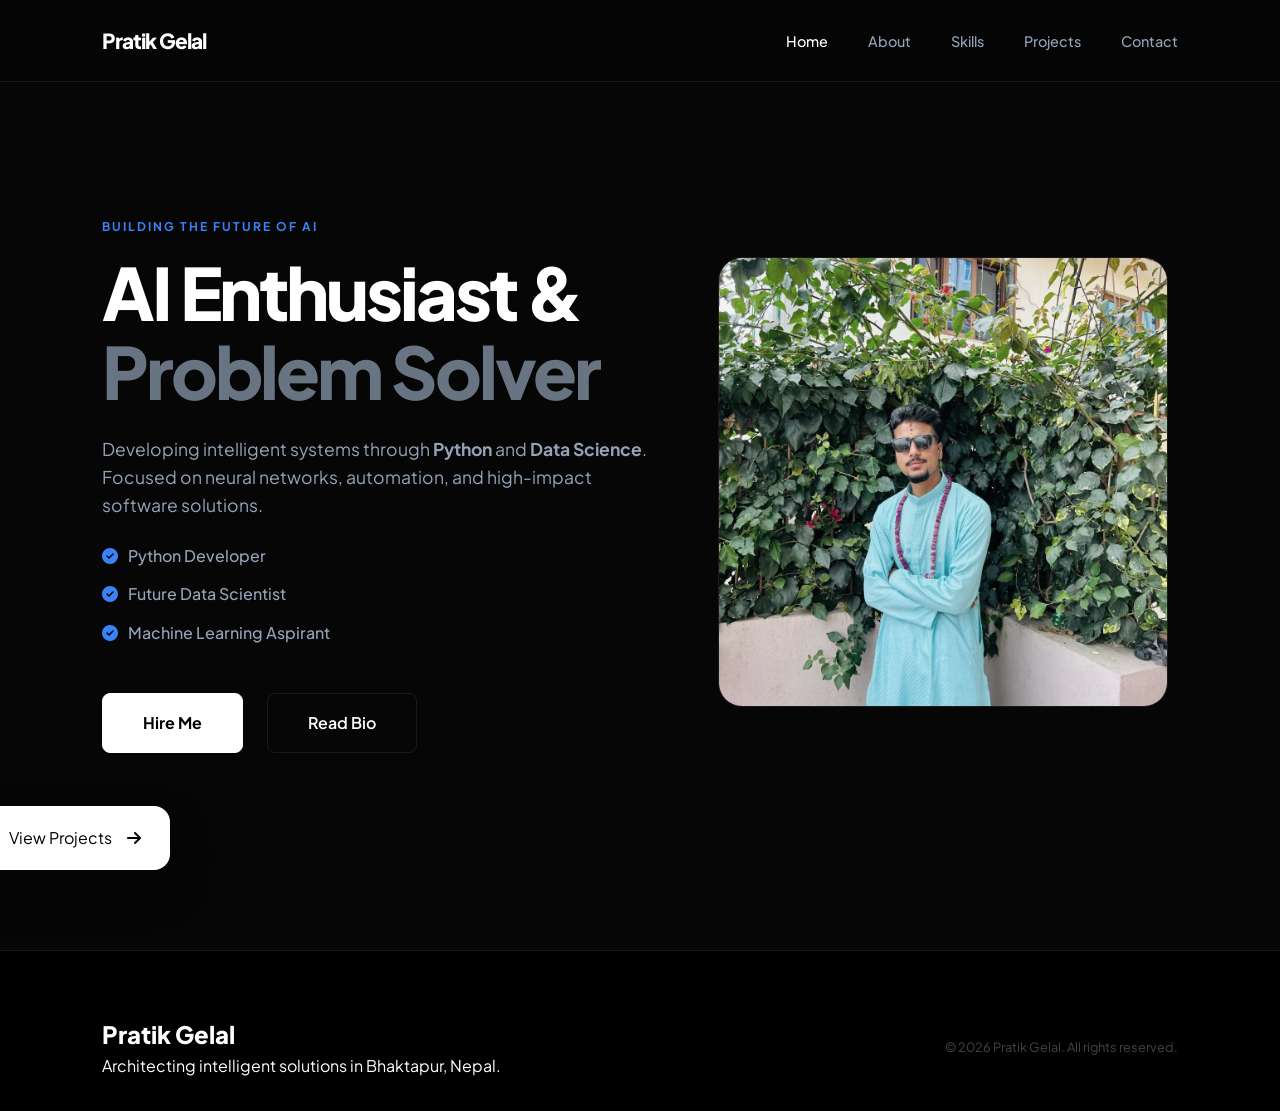
<file: index.html>
<!DOCTYPE html>
<html lang="en">

<head>
  <meta charset="UTF-8">
  <meta name="viewport" content="width=device-width, initial-scale=1.0">
  <title>Pratik Gelal | AI & Software Engineering</title>
  <link rel="stylesheet" href="design.css">
  <link rel="stylesheet" href="https://cdnjs.cloudflare.com/ajax/libs/font-awesome/6.4.0/css/all.min.css">
  <link href="https://fonts.googleapis.com/css2?family=Plus+Jakarta+Sans:wght@300;400;600;800&display=swap"
    rel="stylesheet">
</head>

<body>

  <nav class="navbar">
    <a href="index.html" class="logo">Pratik Gelal</a>
    <ul class="nav-links">
      <li><a href="index.html" class="active">Home</a></li>
      <li><a href="about.html">About</a></li>
      <li><a href="skills.html">Skills</a></li>
      <li><a href="projects.html">Projects</a></li>
      <li><a href="contact.html">Contact</a></li>
    </ul>
  </nav>

  <main class="hero-container">
    <div class="hero-text-side">
      <span class="badge">Building the Future of AI</span>
      <h1 class="main-title">AI Enthusiast & <br><span class="highlight">Problem Solver</span></h1>

      <div class="description-block">
        <p>Developing intelligent systems through <strong>Python</strong> and <strong>Data Science</strong>.
          Focused on neural networks, automation, and high-impact software solutions.</p>
      </div>

      <ul class="feature-list">
        <li><i class="fas fa-check-circle"></i> Python Developer</li>
        <li><i class="fas fa-check-circle"></i> Future Data Scientist</li>
        <li><i class="fas fa-check-circle"></i> Machine Learning Aspirant</li>
      </ul>

      <div class="button-row">
        <a href="contact.html" class="btn-primary">Hire Me</a>
        <a href="about.html" class="btn-secondary">Read Bio</a>
      </div>
    </div>

    <div class="hero-image-side">
      <div class="image-wrapper">
        <img src="photo.jpg" alt="Pratik Gelal" class="main-photo">

        <a href="projects.html" class="floating-project-btn">
          <div class="btn-inner">
            <span class="text">View Projects</span>
            <i class="fas fa-arrow-right"></i>
          </div>
        </a>
      </div>
    </div>
  </main>

  <footer class="footer">
    <div class="footer-content">
      <div class="footer-left">
        <span class="footer-logo">Pratik Gelal</span>
        <p>Architecting intelligent solutions in Bhaktapur, Nepal.</p>
      </div>
      <div class="footer-right">
        <p class="copyright">&copy; 2026 Pratik Gelal. All rights reserved.</p>
      </div>
    </div>
  </footer>

  <script src="function.js"></script>
</body>

</html>
</file>
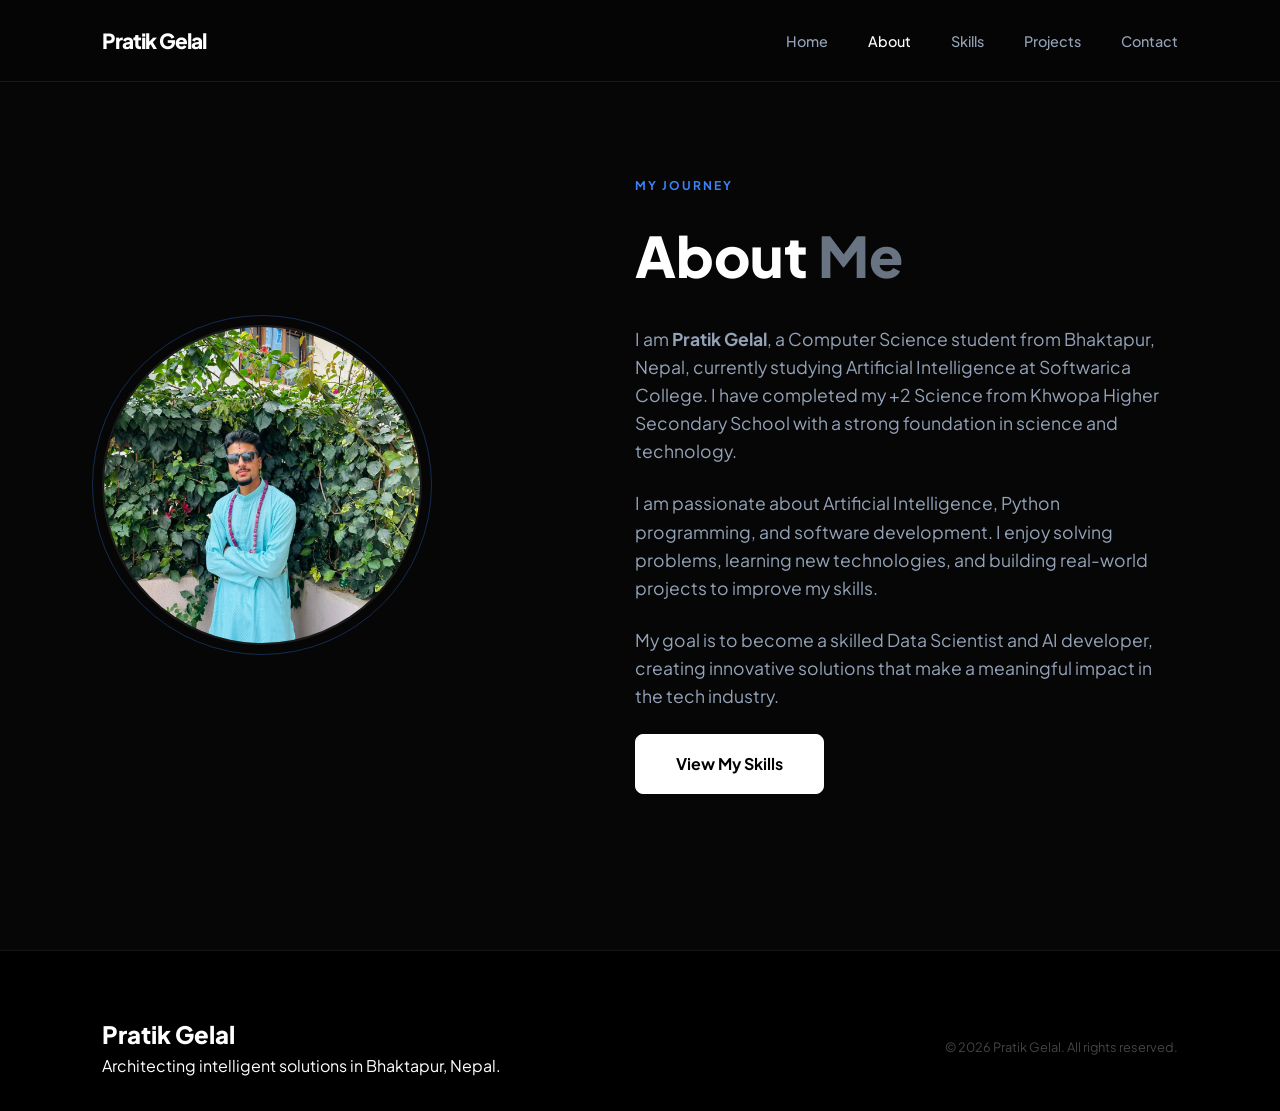
<file: about.html>
<!DOCTYPE html>
<html lang="en">

<head>
    <meta charset="UTF-8">
    <meta name="viewport" content="width=device-width, initial-scale=1.0">
    <title>About | Pratik Gelal</title>
    <link rel="stylesheet" href="design.css">
    <link rel="stylesheet" href="https://cdnjs.cloudflare.com/ajax/libs/font-awesome/6.4.0/css/all.min.css">
    <link href="https://fonts.googleapis.com/css2?family=Plus+Jakarta+Sans:wght@300;400;600;800&display=swap"
        rel="stylesheet">
</head>

<body>

    <nav class="navbar">
        <a href="index.html" class="logo">Pratik Gelal</a>
        <ul class="nav-links">
            <li><a href="index.html">Home</a></li>
            <li><a href="about.html" class="active">About</a></li>
            <li><a href="skills.html">Skills</a></li>
            <li><a href="projects.html">Projects</a></li>
            <li><a href="contact.html">Contact</a></li>
        </ul>
    </nav>

    <main class="about-container">
        <div class="about-image-side">
            <div class="image-circle-wrapper">
                <img src="photo.jpg" alt="Pratik Gelal" class="about-photo-circle">
                <div class="glow-ring"></div>
            </div>
        </div>

        <div class="about-text-side">
            <div class="bio-content">
                <span class="badge">My Journey</span>
                <h2 class="about-title">About <span class="highlight">Me</span></h2>

                <p class="bio-paragraph">
                    I am <strong>Pratik Gelal</strong>, a Computer Science student from Bhaktapur, Nepal, currently
                    studying Artificial Intelligence at Softwarica College. I have completed my +2 Science from Khwopa
                    Higher Secondary School with a strong foundation in science and technology.
                </p>

                <p class="bio-paragraph">
                    I am passionate about Artificial Intelligence, Python programming, and software development. I enjoy
                    solving problems, learning new technologies, and building real-world projects to improve my skills.
                </p>

                <p class="bio-paragraph">
                    My goal is to become a skilled Data Scientist and AI developer, creating innovative solutions that
                    make a meaningful impact in the tech industry.
                </p>

                <div class="about-cta">
                    <a href="skills.html" class="btn-primary">View My Skills</a>
                </div>
            </div>
        </div>
    </main>

    <footer class="footer">
        <div class="footer-content">
            <div class="footer-left">
                <span class="footer-logo">Pratik Gelal</span>
                <p>Architecting intelligent solutions in Bhaktapur, Nepal.</p>
            </div>
            <div class="footer-right">
                <p class="copyright">&copy; 2026 Pratik Gelal. All rights reserved.</p>
            </div>
        </div>
    </footer>

    <script src="function.js"></script>
</body>

</html>
</file>
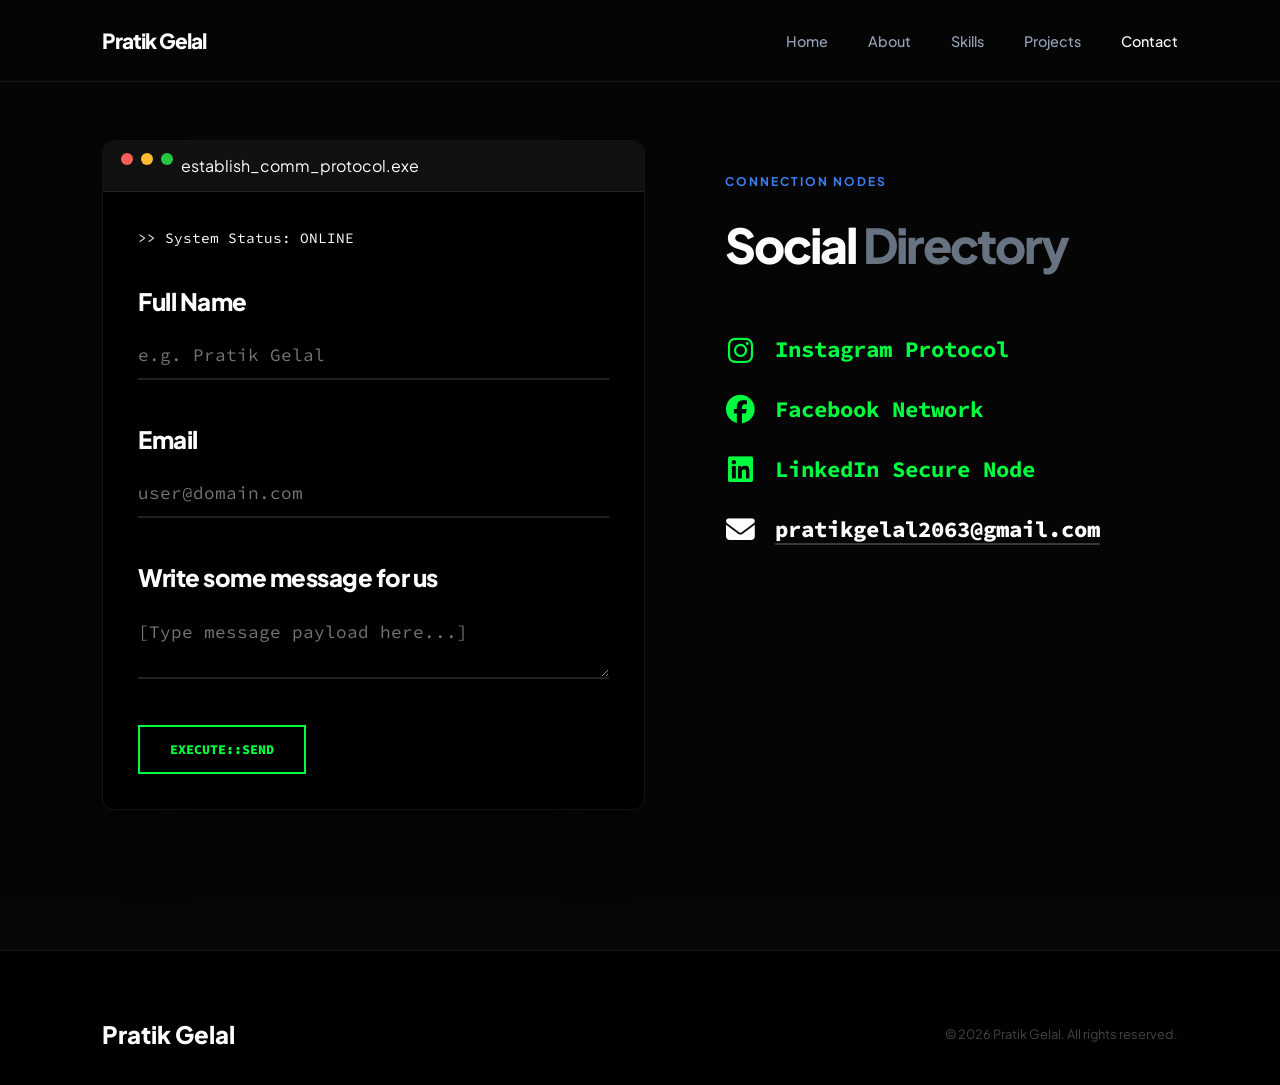
<file: contact.html>
<!DOCTYPE html>
<html lang="en">

<head>
    <meta charset="UTF-8">
    <meta name="viewport" content="width=device-width, initial-scale=1.0">
    <title>Contact | Pratik Gelal</title>
    <link rel="stylesheet" href="design.css">
    <link rel="stylesheet" href="https://cdnjs.cloudflare.com/ajax/libs/font-awesome/6.4.0/css/all.min.css">
    <link
        href="https://fonts.googleapis.com/css2?family=Plus+Jakarta+Sans:wght@400;700;800&family=Source+Code+Pro:wght@400;700;900&display=swap"
        rel="stylesheet">
</head>

<body>
    <div class="crt-overlay"></div>

    <nav class="navbar">
        <a href="index.html" class="logo">Pratik Gelal</a>
        <ul class="nav-links">
            <li><a href="index.html">Home</a></li>
            <li><a href="about.html">About</a></li>
            <li><a href="skills.html">Skills</a></li>
            <li><a href="projects.html">Projects</a></li>
            <li><a href="contact.html" class="active">Contact</a></li>
        </ul>
    </nav>

    <main class="hacker-viewport">
        <div class="contact-grid">
            <div class="terminal-section">
                <div class="terminal-header">
                    <span class="dot red"></span><span class="dot yellow"></span><span class="dot green"></span>
                    <span class="title">establish_comm_protocol.exe</span>
                </div>
                <div class="terminal-body">
                    <div class="log-line">>> System Status: <span class="accent">ONLINE</span></div>
                    <form class="hacker-form" id="contactForm">
                        <div class="form-group">
                            <label class="large-prompt">Full Name</label>
                            <input type="text" id="userName" placeholder="e.g. Pratik Gelal" required>
                        </div>
                        <div class="form-group">
                            <label class="large-prompt">Email</label>
                            <input type="email" id="userEmail" placeholder="user@domain.com" required>
                        </div>
                        <div class="form-group">
                            <label class="large-prompt">Write some message for us</label>
                            <textarea id="userMessage" placeholder="[Type message payload here...]" required></textarea>
                        </div>
                        <button type="submit" class="btn-hacker">execute::send</button>
                    </form>
                </div>
            </div>

            <div class="directory-section">
                <div class="directory-content">
                    <span class="badge">Connection Nodes</span>
                    <h2 class="directory-title">Social <span class="highlight">Directory</span></h2>
                    <div class="social-directory">
                        <div class="directory-item">
                            <i class="fab fa-instagram directory-icon"></i>
                            <a href="https://www.instagram.com/pratik_gelal/" target="_blank" class="decrypt-link"
                                data-text="Instagram Protocol">
                                <span class="decrypt-text large-text">Instagram Protocol</span>
                            </a>
                        </div>
                        <div class="directory-item">
                            <i class="fab fa-facebook directory-icon"></i>
                            <a href="https://www.facebook.com/pratik.gelal.7" target="_blank" class="decrypt-link"
                                data-text="Facebook Network">
                                <span class="decrypt-text large-text">Facebook Network</span>
                            </a>
                        </div>
                        <div class="directory-item">
                            <i class="fab fa-linkedin directory-icon"></i>
                            <a href="https://www.linkedin.com/in/pratik-gelal-9a840827a" target="_blank"
                                class="decrypt-link" data-text="LinkedIn Secure Node">
                                <span class="decrypt-text large-text">LinkedIn Secure Node</span>
                            </a>
                        </div>
                        <div class="directory-item email-node">
                            <i class="fas fa-envelope directory-icon"></i>
                            <a href="mailto:pratikgelal2063@gmail.com" class="decrypt-link"
                                data-text="pratikgelal2063@gmail.com">
                                <span class="decrypt-text large-text email-highlight">pratikgelal2063@gmail.com</span>
                            </a>
                        </div>
                    </div>
                </div>
            </div>
        </div>
    </main>

    <footer class="footer">
        <div class="footer-content">
            <span class="footer-logo">Pratik Gelal</span>
            <p class="copyright">&copy; 2026 Pratik Gelal. All rights reserved.</p>
        </div>
    </footer>

    <script src="function.js"></script>
</body>

</html>
</file>
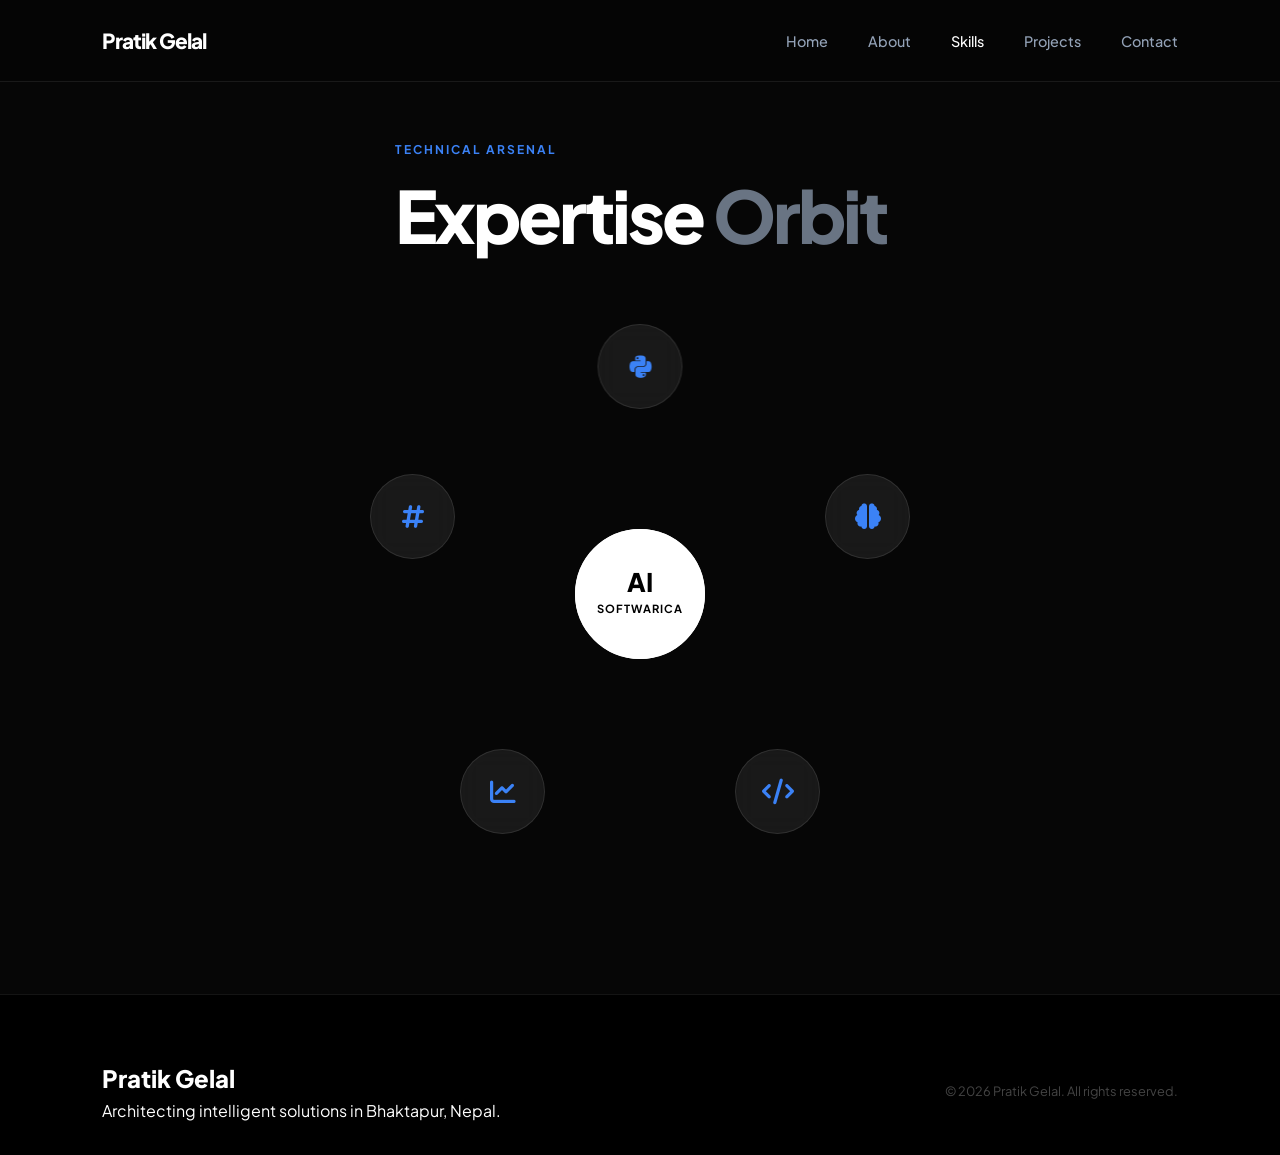
<file: skills.html>
<!DOCTYPE html>
<html lang="en">

<head>
    <meta charset="UTF-8">
    <meta name="viewport" content="width=device-width, initial-scale=1.0">
    <title>Skills | Pratik Gelal</title>
    <link rel="stylesheet" href="design.css">
    <link rel="stylesheet" href="https://cdnjs.cloudflare.com/ajax/libs/font-awesome/6.4.0/css/all.min.css">
    <link href="https://fonts.googleapis.com/css2?family=Plus+Jakarta+Sans:wght@300;400;600;800&display=swap"
        rel="stylesheet">
</head>

<body>

    <nav class="navbar">
        <a href="index.html" class="logo">Pratik Gelal</a>
        <ul class="nav-links">
            <li><a href="index.html">Home</a></li>
            <li><a href="about.html">About</a></li>
            <li><a href="skills.html" class="active">Skills</a></li>
            <li><a href="projects.html">Projects</a></li>
            <li><a href="contact.html">Contact</a></li>
        </ul>
    </nav>

    <main class="skills-viewport">
        <div class="skills-header">
            <span class="badge">Technical Arsenal</span>
            <h2 class="main-title">Expertise <span class="highlight">Orbit</span></h2>
        </div>

        <div class="constellation-container">
            <div class="core-node">
                <div class="core-inner">
                    <span>AI</span>
                    <small>Softwarica</small>
                </div>
                <div class="core-pulse"></div>
            </div>

            <div class="skill-orbit orbit-1">
                <div class="skill-bubble">
                    <i class="fab fa-python"></i>
                    <div class="skill-info">
                        <h4>Python</h4>
                        <p>Backend & Automation</p>
                    </div>
                </div>
            </div>

            <div class="skill-orbit orbit-2">
                <div class="skill-bubble">
                    <i class="fas fa-brain"></i>
                    <div class="skill-info">
                        <h4>AI / ML</h4>
                        <p>Neural Networks</p>
                    </div>
                </div>
            </div>

            <div class="skill-orbit orbit-3">
                <div class="skill-bubble">
                    <i class="fas fa-code"></i>
                    <div class="skill-info">
                        <h4>Web Dev</h4>
                        <p>Modern Frontend</p>
                    </div>
                </div>
            </div>

            <div class="skill-orbit orbit-4">
                <div class="skill-bubble">
                    <i class="fas fa-chart-line"></i>
                    <div class="skill-info">
                        <h4>Data Analysis</h4>
                        <p>Insight Extraction</p>
                    </div>
                </div>
            </div>

            <div class="skill-orbit orbit-5">
                <div class="skill-bubble">
                    <i class="fas fa-hashtag"></i>
                    <div class="skill-info">
                        <h4>Social Media</h4>
                        <p>Content Strategy</p>
                    </div>
                </div>
            </div>
        </div>
    </main>

    <footer class="footer">
        <div class="footer-content">
            <div class="footer-left">
                <span class="footer-logo">Pratik Gelal</span>
                <p>Architecting intelligent solutions in Bhaktapur, Nepal.</p>
            </div>
            <div class="footer-right">
                <p class="copyright">&copy; 2026 Pratik Gelal. All rights reserved.</p>
            </div>
        </div>
    </footer>

</body>

</html>
</file>
<file: design.css>
/* 1. ROOT VARIABLES - Executive Tech Palette */
:root {
    --bg-main: #060606;
    --text-primary: #ffffff;
    --text-secondary: #94a3b8;
    --accent-blue: #3b82f6;
    --hacker-green: #00ff41;
    /* Added for Contact Section */
    --border-color: rgba(255, 255, 255, 0.08);
    --glass: rgba(255, 255, 255, 0.03);
    --glass-heavy: rgba(255, 255, 255, 0.08);
}

/* 2. CORE RESET */
* {
    margin: 0;
    padding: 0;
    box-sizing: border-box;
    scroll-behavior: smooth;
}

body {
    font-family: 'Plus Jakarta Sans', sans-serif;
    background-color: var(--bg-main);
    color: var(--text-primary);
    line-height: 1.6;
    overflow-x: hidden;
}

/* 3. NAVIGATION BAR */
.navbar {
    display: flex;
    justify-content: space-between;
    align-items: center;
    padding: 1.5rem 8%;
    position: fixed;
    top: 0;
    width: 100%;
    background: rgba(6, 6, 6, 0.9);
    backdrop-filter: blur(15px);
    z-index: 1000;
    border-bottom: 1px solid var(--border-color);
}

.logo {
    font-weight: 800;
    font-size: 1.3rem;
    text-decoration: none;
    color: #fff;
    letter-spacing: -1px;
    transition: 0.3s ease;
}

.logo:hover {
    color: var(--accent-blue);
}

.nav-links {
    display: flex;
    list-style: none;
    gap: 2.5rem;
}

.nav-links a {
    text-decoration: none;
    color: var(--text-secondary);
    font-size: 0.9rem;
    font-weight: 500;
    transition: 0.3s;
}

.nav-links a:hover,
.nav-links a.active {
    color: #fff;
}

/* 4. LAYOUT CONTAINERS (Home & About) */
.hero-container,
.about-container {
    display: grid;
    grid-template-columns: 1.2fr 1fr;
    min-height: 100vh;
    align-items: center;
    padding: 120px 8% 50px 8%;
    gap: 4rem;
}

.about-container {
    grid-template-columns: 1fr 1.2fr;
    gap: 5rem;
}

/* 5. TEXT COMPONENTS */
.badge {
    color: var(--accent-blue);
    text-transform: uppercase;
    font-size: 0.75rem;
    font-weight: 700;
    letter-spacing: 2px;
    margin-bottom: 1rem;
    display: block;
}

.main-title {
    font-size: 4.5rem;
    line-height: 1.1;
    font-weight: 800;
    letter-spacing: -3px;
}

.about-title {
    font-size: 3.5rem;
    font-weight: 800;
    margin-bottom: 1.5rem;
}

.highlight {
    color: var(--text-secondary);
    opacity: 0.7;
}

.description-block,
.bio-paragraph {
    margin: 1.5rem 0;
    color: var(--text-secondary);
    font-size: 1.1rem;
    max-width: 550px;
}

.feature-list {
    list-style: none;
    margin-bottom: 3rem;
}

.feature-list li {
    margin-bottom: 0.8rem;
    font-weight: 500;
    display: flex;
    align-items: center;
    gap: 10px;
    color: var(--text-secondary);
}

.feature-list i {
    color: var(--accent-blue);
}

/* 6. IMAGE STYLES & HOVERS */
.main-photo {
    width: 100%;
    max-width: 450px;
    border-radius: 24px;
    border: 1px solid var(--border-color);
    filter: grayscale(30%);
    transition: 0.5s ease;
}

.about-photo-circle {
    width: 320px;
    height: 320px;
    object-fit: cover;
    border-radius: 50%;
    border: 2px solid var(--border-color);
    z-index: 2;
    position: relative;
    transition: 0.5s ease;
}

.main-photo:hover,
.about-photo-circle:hover {
    filter: grayscale(0%);
    transform: scale(1.02);
}

.image-circle-wrapper {
    position: relative;
    width: 320px;
    height: 320px;
}

.glow-ring {
    position: absolute;
    top: -10px;
    left: -10px;
    right: -10px;
    bottom: -10px;
    border-radius: 50%;
    border: 1px solid var(--accent-blue);
    opacity: 0.3;
    animation: pulseGlow 3s infinite ease-in-out;
    z-index: 1;
}

@keyframes pulseGlow {
    0% {
        transform: scale(1);
        opacity: 0.2;
    }

    50% {
        transform: scale(1.05);
        opacity: 0.5;
    }

    100% {
        transform: scale(1);
        opacity: 0.2;
    }
}

/* 7. SKILLS ORBITAL SECTION */
.skills-viewport {
    min-height: 100vh;
    padding: 140px 8% 50px;
    display: flex;
    flex-direction: column;
    align-items: center;
    overflow: hidden;
}

.constellation-container {
    position: relative;
    width: 600px;
    height: 600px;
    margin-top: 40px;
    display: flex;
    justify-content: center;
    align-items: center;
}

.core-node {
    position: relative;
    z-index: 10;
    width: 130px;
    height: 130px;
    background: #fff;
    color: #000;
    border-radius: 50%;
    display: flex;
    justify-content: center;
    align-items: center;
    text-align: center;
}

.core-inner span {
    font-weight: 800;
    font-size: 1.6rem;
    display: block;
    line-height: 1;
}

.core-inner small {
    font-size: 0.7rem;
    font-weight: 700;
    text-transform: uppercase;
    letter-spacing: 1px;
}

.core-pulse {
    position: absolute;
    width: 100%;
    height: 100%;
    border: 2px solid #fff;
    border-radius: 50%;
    animation: corePulse 2s infinite ease-out;
}

@keyframes corePulse {
    0% {
        transform: scale(1);
        opacity: 0.8;
    }

    100% {
        transform: scale(1.9);
        opacity: 0;
    }
}

.skill-orbit {
    position: absolute;
    width: 100%;
    height: 100%;
    animation: rotate 25s linear infinite;
    pointer-events: none;
}

.skill-bubble {
    position: absolute;
    width: 85px;
    height: 85px;
    background: var(--glass-heavy);
    backdrop-filter: blur(12px);
    border: 1px solid rgba(255, 255, 255, 0.1);
    border-radius: 50%;
    display: flex;
    justify-content: center;
    align-items: center;
    transition: 0.4s cubic-bezier(0.175, 0.885, 0.32, 1.275);
    animation: counterRotate 25s linear infinite;
    pointer-events: auto;
    z-index: 50;
}

.skill-bubble i {
    font-size: 1.6rem;
    color: var(--accent-blue);
}

.skill-info {
    position: absolute;
    top: 95px;
    width: 160px;
    text-align: center;
    opacity: 0;
    transform: translateY(10px);
    transition: 0.4s;
    pointer-events: none;
}

.skill-info h4 {
    font-size: 0.9rem;
    color: #fff;
    margin-bottom: 4px;
}

.skill-info p {
    font-size: 0.75rem;
    color: var(--text-secondary);
}

.constellation-container:hover .skill-orbit {
    animation-play-state: paused;
}

.skill-bubble:hover {
    background: rgba(255, 255, 255, 0.2);
    border-color: var(--accent-blue);
    transform: scale(1.3);
    box-shadow: 0 0 40px rgba(59, 130, 246, 0.4);
    z-index: 100;
}

.skill-bubble:hover .skill-info {
    opacity: 1;
    transform: translateY(0);
}

/* Orbit Positions */
.orbit-1 .skill-bubble {
    top: 5%;
    left: 50%;
    transform: translateX(-50%);
}

.orbit-2 .skill-bubble {
    top: 30%;
    right: 5%;
}

.orbit-3 .skill-bubble {
    bottom: 10%;
    right: 20%;
}

.orbit-4 .skill-bubble {
    bottom: 10%;
    left: 20%;
}

.orbit-5 .skill-bubble {
    top: 30%;
    left: 5%;
}

@keyframes rotate {
    from {
        transform: rotate(0deg);
    }

    to {
        transform: rotate(360deg);
    }
}

@keyframes counterRotate {
    from {
        transform: rotate(0deg);
    }

    to {
        transform: rotate(-360deg);
    }
}

/* 8. PROJECT SECTION */
.projects-viewport {
    padding: 140px 8% 80px;
    min-height: 100vh;
}

.section-header {
    text-align: center;
    margin-bottom: 60px;
}

.section-subtitle {
    color: var(--text-secondary);
    margin: 15px auto 0;
    max-width: 600px;
}

.projects-grid {
    display: grid;
    grid-template-columns: repeat(auto-fit, minmax(320px, 1fr));
    gap: 40px;
}

.project-card {
    background: transparent;
    transition: 0.3s ease;
}

.project-image {
    width: 100%;
    height: 220px;
    border-radius: 4px;
    overflow: hidden;
    margin-bottom: 20px;
    border: 1px solid var(--border-color);
}

.project-image img {
    width: 100%;
    height: 100%;
    object-fit: cover;
    transition: 0.5s ease;
}

.project-content h3 {
    font-size: 1.5rem;
    font-weight: 700;
    margin-bottom: 12px;
    color: #fff;
}

.project-content p {
    font-size: 1rem;
    color: var(--text-secondary);
    margin-bottom: 25px;
}

.view-project {
    display: inline-flex;
    align-items: center;
    gap: 10px;
    background: #000;
    color: #fff;
    padding: 12px 28px;
    border-radius: 50px;
    text-decoration: none;
    font-size: 0.85rem;
    font-weight: 700;
    border: 1px solid var(--border-color);
    transition: 0.3s;
}

.view-project:hover {
    background: #fff;
    color: #000;
    transform: translateX(5px);
}

/* 9. NEW HACKER CONTACT SECTION */
.hacker-viewport {
    min-height: 100vh;
    padding: 140px 8% 80px;
    position: relative;
    overflow: hidden;
}

/* CRT monitor flickering effect */
.crt-overlay {
    position: fixed;
    top: 0;
    left: 0;
    width: 100%;
    height: 100%;
    background: linear-gradient(rgba(18, 16, 16, 0) 50%, rgba(0, 0, 0, 0.25) 50%),
        linear-gradient(90deg, rgba(255, 0, 0, 0.06), rgba(0, 255, 0, 0.02), rgba(0, 0, 255, 0.06));
    background-size: 100% 3px, 3px 100%;
    z-index: 100;
    pointer-events: none;
    opacity: 0.04;
    animation: flicker 0.15s infinite;
}

@keyframes flicker {
    0% {
        opacity: 0.04;
    }

    50% {
        opacity: 0.03;
    }

    100% {
        opacity: 0.04;
    }
}

.contact-grid {
    display: grid;
    grid-template-columns: 1.2fr 1fr;
    gap: 5rem;
    align-items: start;
}

/* Terminal Styling */
.terminal-section {
    background: #000;
    border-radius: 12px;
    border: 1px solid var(--border-color);
    box-shadow: 0 25px 50px -12px rgba(0, 0, 0, 0.5);
}

.terminal-header {
    background: #111;
    padding: 12px 18px;
    display: flex;
    gap: 8px;
    border-bottom: 1px solid var(--border-color);
    border-radius: 12px 12px 0 0;
}

.dot {
    width: 12px;
    height: 12px;
    border-radius: 50%;
}

.dot.red {
    background: #ff5f56;
}

.dot.yellow {
    background: #ffbd2e;
}

.dot.green {
    background: #27c93f;
}

.terminal-body {
    padding: 35px;
}

.log-line {
    font-family: 'Source Code Pro', monospace;
    font-size: 0.9rem;
    margin-bottom: 2rem;
}

.blink {
    animation: blinkCursor 1s infinite step-end;
    color: var(--hacker-green);
}

@keyframes blinkCursor {

    0%,
    100% {
        opacity: 1;
    }

    50% {
        opacity: 0;
    }
}

/* Updated Form Labels (Larger & Bolder) */
.large-prompt {
    color: var(--text-primary);
    display: block;
    font-size: 1.5rem;
    /* Large text as requested */
    font-weight: 800;
    margin-bottom: 12px;
    letter-spacing: -0.5px;
}

.hacker-form input,
.hacker-form textarea {
    width: 100%;
    background: transparent;
    border: none;
    border-bottom: 2px solid #222;
    padding: 12px 0;
    color: var(--hacker-green);
    margin-bottom: 2.5rem;
    font-family: 'Source Code Pro', monospace;
    font-size: 1.1rem;
    transition: 0.3s ease;
}

.hacker-form input:focus,
.hacker-form textarea:focus {
    outline: none;
    border-color: var(--hacker-green);
}

.btn-hacker {
    background: transparent;
    color: var(--hacker-green);
    border: 2px solid var(--hacker-green);
    padding: 14px 30px;
    cursor: pointer;
    font-weight: 800;
    text-transform: uppercase;
    font-family: 'Source Code Pro', monospace;
    transition: 0.3s;
}

.btn-hacker:hover {
    background: var(--hacker-green);
    color: #000;
    box-shadow: 0 0 20px rgba(0, 255, 65, 0.4);
}

/* Social Directory Styling */
.directory-section {
    display: flex;
    flex-direction: column;
    align-items: flex-start;
    padding-top: 2rem;
}

.directory-title {
    font-size: 3rem;
    font-weight: 800;
    margin-bottom: 3rem;
    letter-spacing: -2px;
}

.directory-item {
    display: flex;
    align-items: center;
    gap: 20px;
    margin-bottom: 1.5rem;
    transition: 0.3s;
}

.directory-icon {
    font-size: 1.8rem;
    color: var(--hacker-green);
    width: 30px;
    text-align: center;
}

.decrypt-link {
    text-decoration: none;
}

.decrypt-text.large-text {
    font-family: 'Source Code Pro', monospace;
    font-size: 1.4rem;
    /* Bold & Big for links */
    font-weight: 700;
    color: var(--hacker-green);
}

/* Email Specific (Full White Contrast) */
.email-node .directory-icon {
    color: #fff;
}

.email-node .decrypt-text {
    color: #fff !important;
    font-weight: 800;
    border-bottom: 2px solid rgba(255, 255, 255, 0.2);
}

.email-node:hover .decrypt-text {
    border-bottom-color: #fff;
}

/* 10. BUTTONS & CTAs */
.button-row,
.about-cta {
    display: flex;
    gap: 1.5rem;
}

.btn-primary {
    background: #fff;
    color: #000;
    padding: 1rem 2.5rem;
    text-decoration: none;
    border-radius: 8px;
    font-weight: 700;
    transition: 0.3s;
    border: 1px solid #fff;
}

.btn-primary:hover {
    background: transparent;
    color: #fff;
    transform: translateY(-3px);
}

.btn-secondary {
    color: #fff;
    border: 1px solid var(--border-color);
    padding: 1rem 2.5rem;
    text-decoration: none;
    border-radius: 8px;
    font-weight: 600;
    transition: 0.3s;
}

.btn-secondary:hover {
    background: var(--glass);
    border-color: #fff;
}

.floating-project-btn {
    position: absolute;
    bottom: 30px;
    left: -20px;
    text-decoration: none;
    z-index: 10;
}

.btn-inner {
    background: #fff;
    color: #000;
    padding: 1.2rem 1.8rem;
    border-radius: 16px;
    display: flex;
    align-items: center;
    gap: 15px;
    box-shadow: 0 20px 40px rgba(0, 0, 0, 0.4);
    transition: 0.4s ease;
}

.floating-project-btn:hover .btn-inner {
    transform: translateX(20px) scale(1.05);
    background: var(--accent-blue);
    color: #fff;
}

/* 11. GLOBAL FOOTER */
.footer {
    border-top: 1px solid var(--border-color);
    padding: 4rem 8% 2rem;
    background: #000;
    margin-top: 50px;
}

.footer-content {
    display: flex;
    justify-content: space-between;
    align-items: center;
}

.footer-logo {
    font-weight: 800;
    font-size: 1.5rem;
    color: #fff;
    text-decoration: none;
}

.copyright {
    color: #444;
    font-size: 0.8rem;
}

/* 12. RESPONSIVE DESIGN */
@media (max-width: 1024px) {

    .hero-container,
    .about-container,
    .contact-grid {
        grid-template-columns: 1fr;
        text-align: center;
    }

    .hero-text-side,
    .about-text-side {
        order: 2;
        display: flex;
        flex-direction: column;
        align-items: center;
    }

    .hero-image-side,
    .about-image-side {
        order: 1;
        margin-bottom: 2rem;
    }

    .main-title,
    .about-title {
        font-size: 3rem;
    }

    .constellation-container {
        width: 400px;
        height: 400px;
        transform: scale(0.8);
    }

    .button-row {
        justify-content: center;
    }

    .projects-grid {
        grid-template-columns: 1fr;
    }

    .floating-project-btn {
        left: 50%;
        transform: translateX(-50%);
        bottom: -20px;
    }
}
</file>
